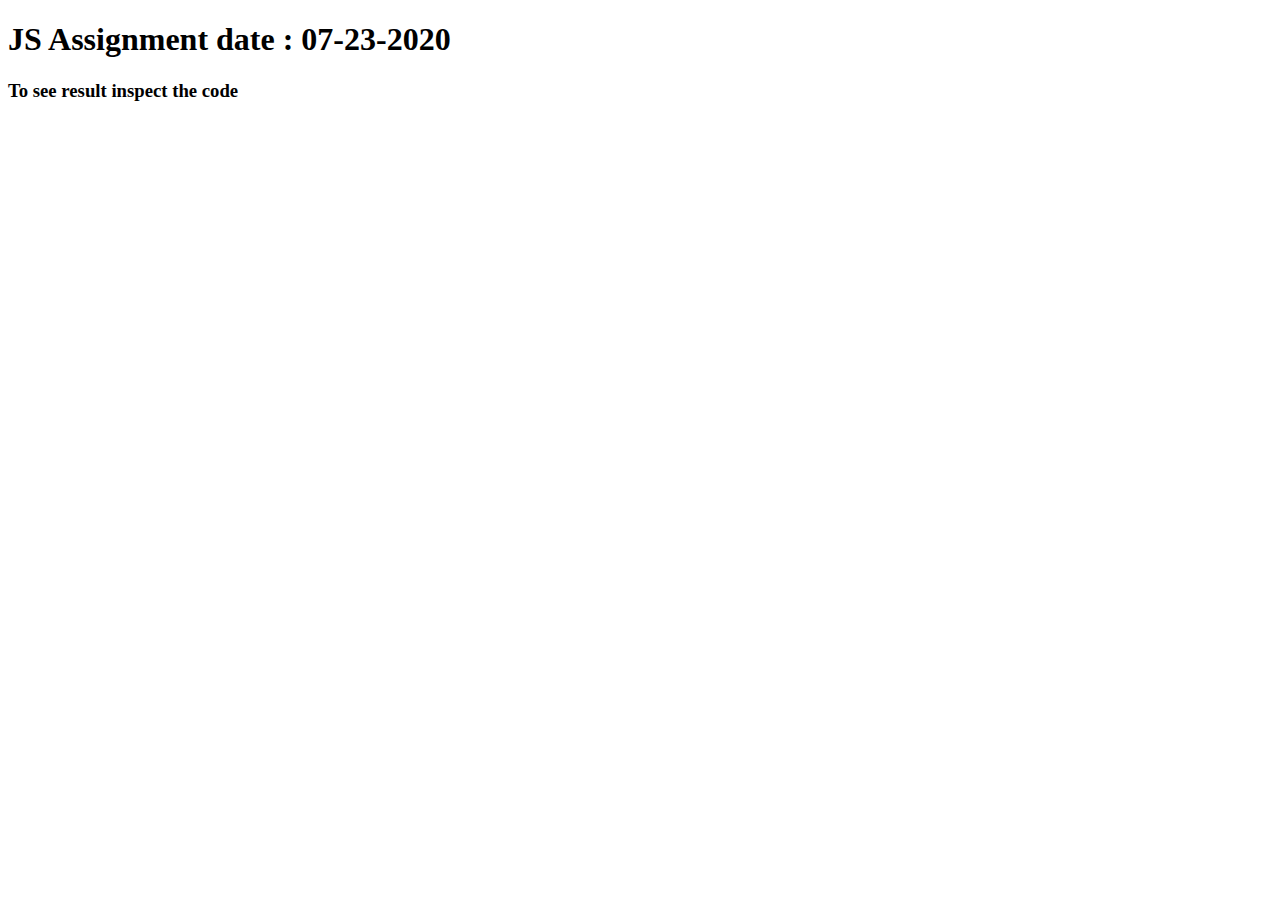
<file: 07-23-2020-Assignment/index.html>
<!DOCTYPE html>
<html>
    <head>
        <title>JS Assignment</title>
    </head>
    <body>
        <h1>JS Assignment date : 07-23-2020</h1>
        <h3>To see result inspect the code </h3>
       <!-- <script src="JS_script/Question_1.js"></script> -->
        <script src="JS_script/Question_2.js"></script>
    </body>
</html>
</file>
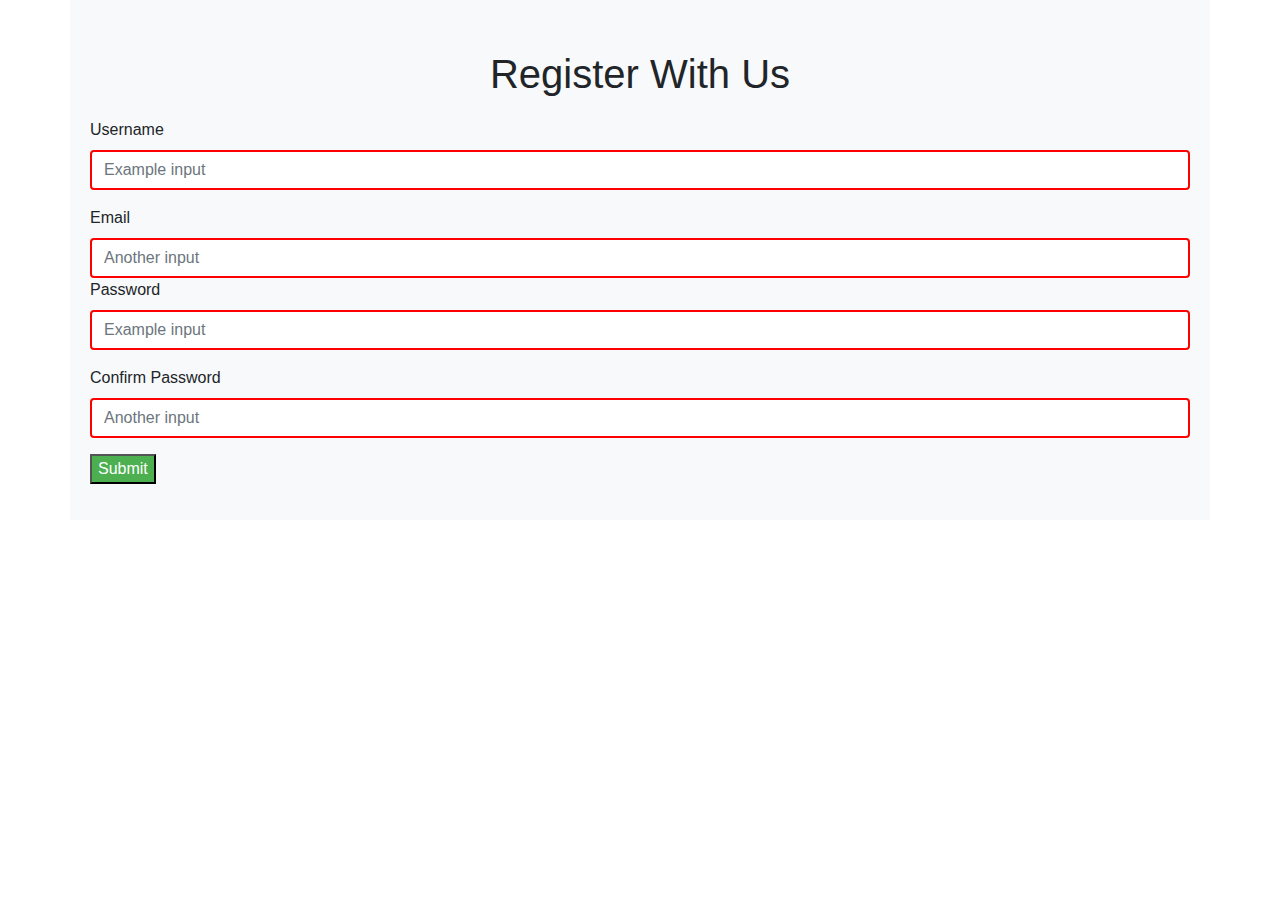
<file: CodingTest-07-27-2020/index.html>
<!DOCTYPE html>
<html>
    <head>
        <title>Coding Test</title>
        <link rel="stylesheet" href="https://stackpath.bootstrapcdn.com/bootstrap/4.1.1/css/bootstrap.min.css">
        <link rel="stylesheet" href="css/valid.css">
    </head>
    <body>
        <div class="container card-body bg-light mb-3">
            <div class="text-align-center set">
        <h1>Register With Us</h1>
    </div>
        <form>
            
            <div class="form-group">
                <label for="formGroupExampleInput">Username</label>
                <input type="text" class="form-control" id="formGroupExampleInput" placeholder="Example input" title="Username must be at least 3 charecter" required> 
              </div>
              <div class="form-group">
                <label for="Email">Email</label>
                <input type="email" class="form-control" id="Email" placeholder="Another input" required>

                <div class="form-group">
                    <label for="psw">Password</label>
                    <input type="text" class="form-control" id="psw" placeholder="Example input" required>
                  </div>
                  <div class="form-group">
                    <label for="psw1">Confirm Password</label>
                    <input type="text" class="form-control" id="psw1" placeholder="Another input" required>
            </div>
            <input type="submit" value="Submit">
          </form>
          <script src="JS_Code/validation.js"></script>
    </div>
    </body>
</html>
</file>
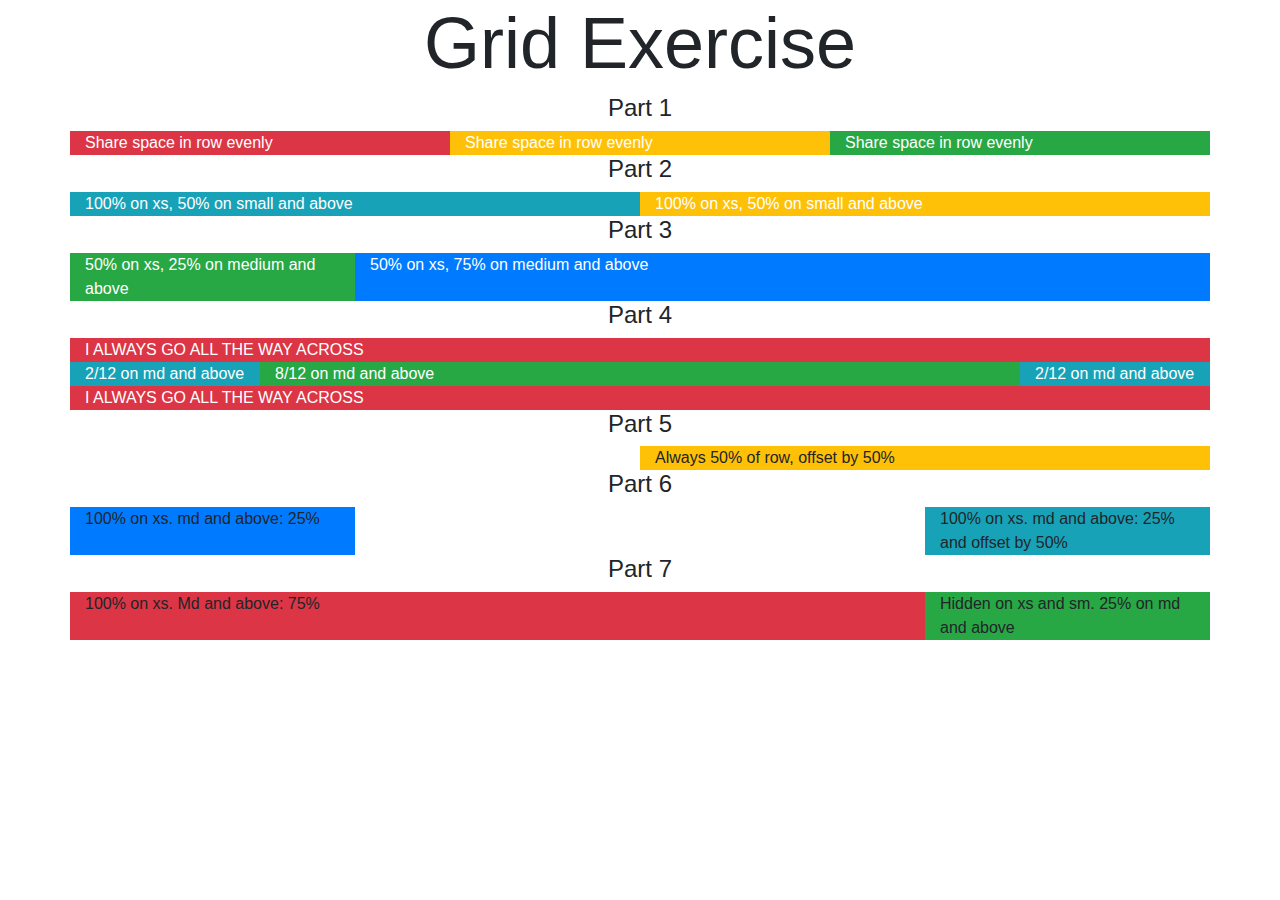
<file: 21july_2020_Assignment/grid.html>
<!doctype html> 
<html lang="en"> 
 
<head> 
    <!-- Required meta tags --> 
    <meta charset="utf-8"> 
    <meta name="viewport" content="width=device-width, initial-scale=1, shrink-to-fit=no"> 
 
    <!-- Bootstrap CSS --> 
    <!-- <link rel="stylesheet" href="https://stackpath.bootstrapcdn.com/bootstrap/4.1.3/css/bootstrap.min.css">-->
        <link rel="stylesheet" href="css/bootstrap.css">
 
    <title> Grid Assignment</title> 
</head> 
 
 
<body> 
    <h1 class="text-center display-3">Grid Exercise</h1> 
    <h4 class="text-center">Part 1</h4> 
    <div class="container"> 
        <div class="row">
        <div class="test col-md-4 text-white bg-danger">Share space in row evenly</div> 
        <div class="test col-md-4 text-white bg-warning">Share space in row evenly</div> 
        <div class="test col-md-4 text-white bg-success">Share space in row evenly</div> 
    </div> 
</div>
 
    <h4 class="text-center">Part 2</h4> 
    <div class="container"> 
        <div class="row">
        <div class="test col-md-6 text-white bg-info">100% on xs, 50% on small and above</div> 
        <div class="test col-md-6 text-white bg-warning">100% on xs, 50% on small and above</div> 
    </div> 
</div>
 
     <h4 class="text-center">Part 3</h4> 
    <div class="container"> 
        <div class="row">
        <div class="test col-md-3 text-white bg-success">50% on xs, 25% on medium and above</div> 
        <div class="test col-md-9 text-white bg-primary">50% on xs, 75% on medium and above</div> 
    </div> 
</div>
  
    <h4 class="text-center">Part 4</h4> 
    <div class="container"> 
    <div class="row">
        <div class="test col-md text-white bg-danger">I ALWAYS GO ALL THE WAY ACROSS</div> 
    </div>   
        <div class="row">
        <div class="test col-md-2 text-white bg-info">2/12 on md and above</div> 
        <div class="test col-md-8 text-white bg-success">8/12 on md and above</div> 
        <div class="test col-md-2 text-white bg-info">2/12 on md and above</div> 
    </div>
    <div class="row">
        <div class="test col-md text-white bg-danger">I ALWAYS GO ALL THE WAY ACROSS</div> 
    </div> 
</div>
 
    <h4 class="text-center">Part 5</h4> 
    <div class="container"> 
        <div class="row">
        <div class="test col-md offset-md-6 bg-warning">Always 50% of row, offset by 50%</div> 
    </div>
    </div> 
 
     <h4 class="text-center">Part 6</h4> 
    <div class="container"> 
         <div class="row">
        <div class="test col-md-3 bg-primary">100% on xs. md and above: 25%</div> 
        <div class="test offset-md-6  col-md-3 bg-info">100% on xs. md and above: 25% and offset by 50% </div> 
    </div> 
</div>
 
    <h4 class="text-center">Part 7</h4> 
    <div class="container">
        <div class="row"> 
        <div class="test col-md-9 bg-danger">100% on xs. Md and above: 75%</div> 
        <div class="test col-md-3 bg-success">Hidden on xs and sm. 25% on md and above</div> 
    </div> 
</div>
</body> 
 
</html>
</file>
<file: CodingTest-07-27-2020/css/valid.css>
input[type=submit] {
    background-color: #4CAF50;
    color: white;
  }


  input[type=text]:valid {
    border: 2px solid green;
  }

  input[type=text]:invalid {
    border: 2px solid red;
  }

  input[type=email]:valid {
    border: 2px solid green;
  }

  input[type=email]:invalid {
    border: 2px solid red;
  }
   
  .set
  {
      text-align: center;
      margin-top: 30px;
      margin-bottom: 20px;
  }
</file>
